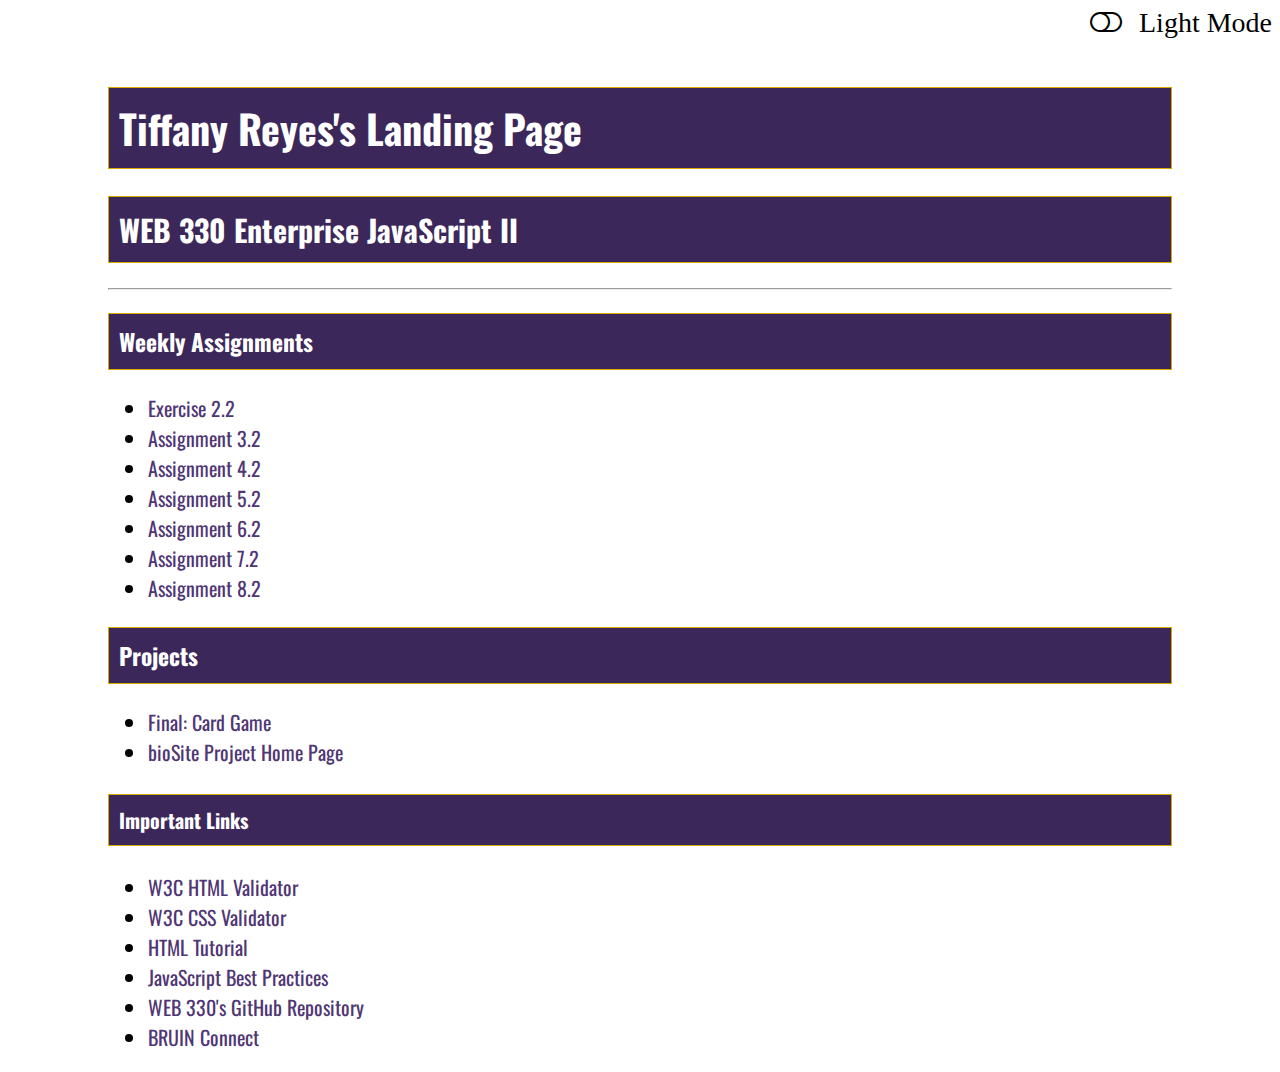
<file: index.html>
<!DOCTYPE html>
<html lang="en">
<head>
    <title>WEB 330 - Enterprise JavaScript II</title>
    <link rel="stylesheet" href="https://cdnjs.cloudflare.com/ajax/libs/font-awesome/4.7.0/css/font-awesome.min.css">
    <link href="https://fonts.googleapis.com/css2?family=Oswald:wght@300;500;700&display=swap" rel="stylesheet">

    <link href="theme.css" type="text/css" rel="stylesheet">
    <link href="site.css" type="text/css" rel="stylesheet">

    <script src="theme.js"></script>
</head>
<body class="light-theme">
    <i onclick="toggleMode(this)" id="icon-mode" class="fa fa-toggle-off pull-right" style="font-size: 28px;">
        <span id="icon-text"></span>
    </i>
    <div class="clearfix">&nbsp;</div>
    
    <div id="container">
        <h1>Tiffany Reyes's Landing Page</h1>
        <h2>WEB 330 Enterprise JavaScript II</h2>
        <hr>
        <h3>Weekly Assignments</h3>
        <ul>
            <li><a href="./week-2/reyes-palindrome.html">Exercise 2.2</a></li>
            <li><a href="./week-3/reyes-restaurant.html">Assignment 3.2</a></li>
            <li><a href="./week-4/reyes-calorie.html">Assignment 4.2</a></li>
            <li><a href="./week-5/reyes-bobs-auto-repair.html">Assignment 5.2</a></li>
            <li><a href="./week-6/reyes-future-value.html">Assignment 6.2</a></li>
            <li><a href="./week-7/reyes-whatabook1.html">Assignment 7.2</a></li>
            <li><a href="./week-8/reyes-whatabook2.html">Assignment 8.2</a></li>
        </ul>
        <h3>Projects</h3>
        <ul>
            <li><a href="./week-9/reyes-card-game.html">Final: Card Game</a></li>
            <li><a href="https://tiffanyreyes.github.io/bioSite/landing.html">bioSite Project Home Page</a></li>
        </ul>
        <h4>Important Links</h4>
        <ul>
            <li><a href="https://validator.w3.org/">W3C HTML Validator</a></li>
            <li><a href="http://jigsaw.w3.org/css-validator/">W3C CSS Validator</a></li>
            <li><a href="https://www.w3schools.com/html/">HTML Tutorial</a></li>
            <li><a href="https://www.w3schools.com/js/js_best_practices.asp">JavaScript Best Practices</a></li>
            <li><a href="https://github.com/buwebdev/web-330">WEB 330's GitHub Repository</a></li>
            <li><a href="https://bruinconnect.bellevue.edu/">BRUIN Connect</a></li>
        </ul>
    </div>

    <script>
        /**
         * Set light theme as default if theme is not found in localStorage
         */
        setDefaultTheme();

        /**
         * Function to switch the users selected website theme
         * @param x (this instance)
         */
        function toggleMode(x)
        {
            let colorTheme = document.body.classList; // get the body's CSS class
            let iconMode = x.classList; // get the current classes assigned to the triggered button

            /**
             * If the current body class is set to the light-theme, update the user's preference to the dark-theme in the browsers
             * local storage.
             */
            if (colorTheme.value === "light-theme")
            {
                localStorage.clear();
                localStorage.setItem("mode", "dark-theme");
                localStorage.setItem("iconMode", "fa-toggle-on");
                localStorage.setItem("iconText", "Dark Mode");
            }
            /**
             * If the current body class is set to the dark-theme, update the user's preference to the light-theme in the browsers
             * local storage.
             */
            else
            {
                localStorage.clear();
                localStorage.setItem("mode", "light-theme");
                localStorage.setItem("iconMode", "fa-toggle-off");
                localStorage.setItem("iconText", "Light Mode");
            }

            /**
             * Apply the updated selection to the HTML page elements
             */
            colorTheme.value = localStorage.getItem("mode");
            iconMode.value = `fa ${localStorage.getItem("iconMode")} pull-right`;
            document.getElementById("icon-text").innerHTML = localStorage.getItem("iconText");
        }

        /**
         * Function to clear the browsers localStorage and set the default theme to light-theme.
         * This function is for demonstration purposes only and does not need to be included in any of your solutions.
         */
        function clearLocalStorage() {
            localStorage.clear();
            document.body.classList.value = "light-theme";
            document.getElementById("icon-text").innerHTML = "Light Mode";
            document.getElementById("icon-mode").classList.value = "fa fa-toggle-off pull-right";
        }
    </script>
</body>
</html>
</file>
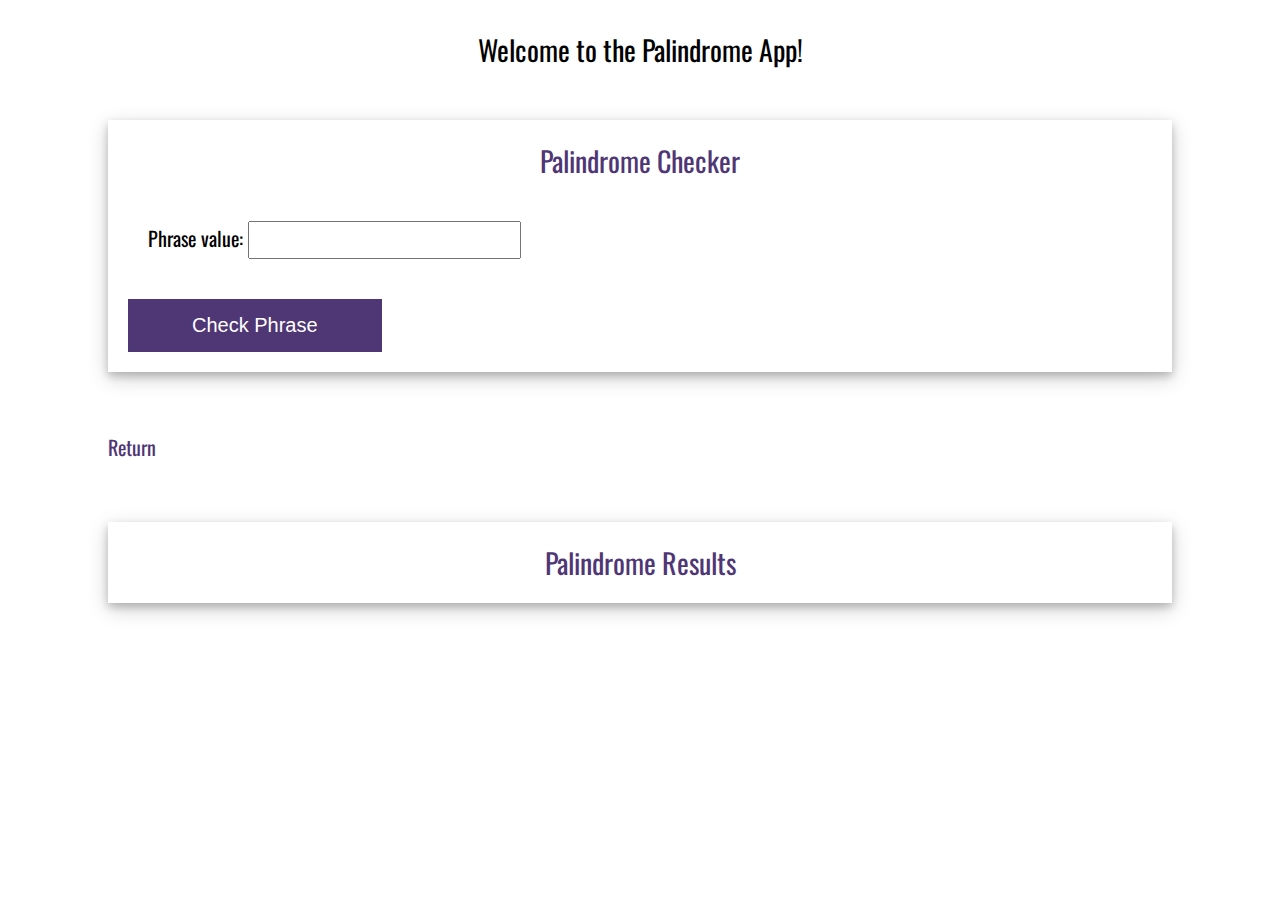
<file: week-2/reyes-palindrome.html>
<!--========================== Exercise 2.2 - Palindrome App ==========================
An HTML and JavaScript project.

Code referenced from w3schools 
- https://www.w3schools.com/jsref/jsref_reverse.asp
- https://www.w3schools.com/jsref/jsref_length_array.asp -->
<!DOCTYPE html>
<html lang="en">
<head>
    <title>WEB 330 - Enterprise JavaScript II</title>
    <link href="../site.css" type="text/css" rel="stylesheet">
    <link href="../theme.css" type="text/css" rel="stylesheet">
    <link href="https://fonts.googleapis.com/css2?family=Oswald:wght@300;400;500;700&display=swap" rel="stylesheet">
</head>
<body class="light-theme">
    <h1 class="app-header">Welcome to the Palindrome App!</h1>
    <div class="card">
        <div class="card-title">Palindrome Checker</div>
        <p class="form-field">
            <label>Phrase value:</label>
            <input id="txtPhrase" class="form-field-input" type="text">
        </p>
        <button id="btnCheckPhrase" class="btn-primary">Check Phrase</button>
    </div>
    <div class="link-card"><a href="../index.html" class="return-home">Return</a></div>
    <div class="card">
        <div class="card-title">Palindrome Results</div>
        <div id="assign-results-header"></div>
        <div id="assign-results" class="assign-results-text"></div>
    </div>
    <script>
        function getTodaysDate() {
            return new Date().toLocaleDateString("en-US");
        }

        function getLength(string) {
            return string.length;
        }

        function reverse(string) {
            const arrayValues = string.split('');
            const reverseArrayValues = arrayValues.reverse();
            const reverseString = reverseArrayValues.join('');
            return reverseString;
        }

        function isPalindrome(string) {
            const reverseString = reverse(string);

            return string == reverseString
        }

        document.getElementById("btnCheckPhrase").onclick = function() {
            const txtPhrase = document.getElementById("txtPhrase").value
            const assignResults = document.getElementById("assign-results");
            const today = getTodaysDate();
            const len = getLength(txtPhrase);
            const reversedPhrase = reverse(txtPhrase);
            const header = `Date: ${today}<br>Original Phrase: ${txtPhrase}<br>Reversed Phrase: ${reversedPhrase}<br>Phrase Length: ${len}`;
            document.getElementById("assign-results-header").innerHTML = header;

            if (isPalindrome(txtPhrase.toLowerCase())) {
                assignResults.innerHTML = `${txtPhrase} <b><u>is</u></b> a palindrome!`;
            }
            else {
                assignResults.innerHTML = `${txtPhrase} <b><u>is not</u></b> a palindrome!`;
            }
        }
    </script>
</body>
</html>
</file>
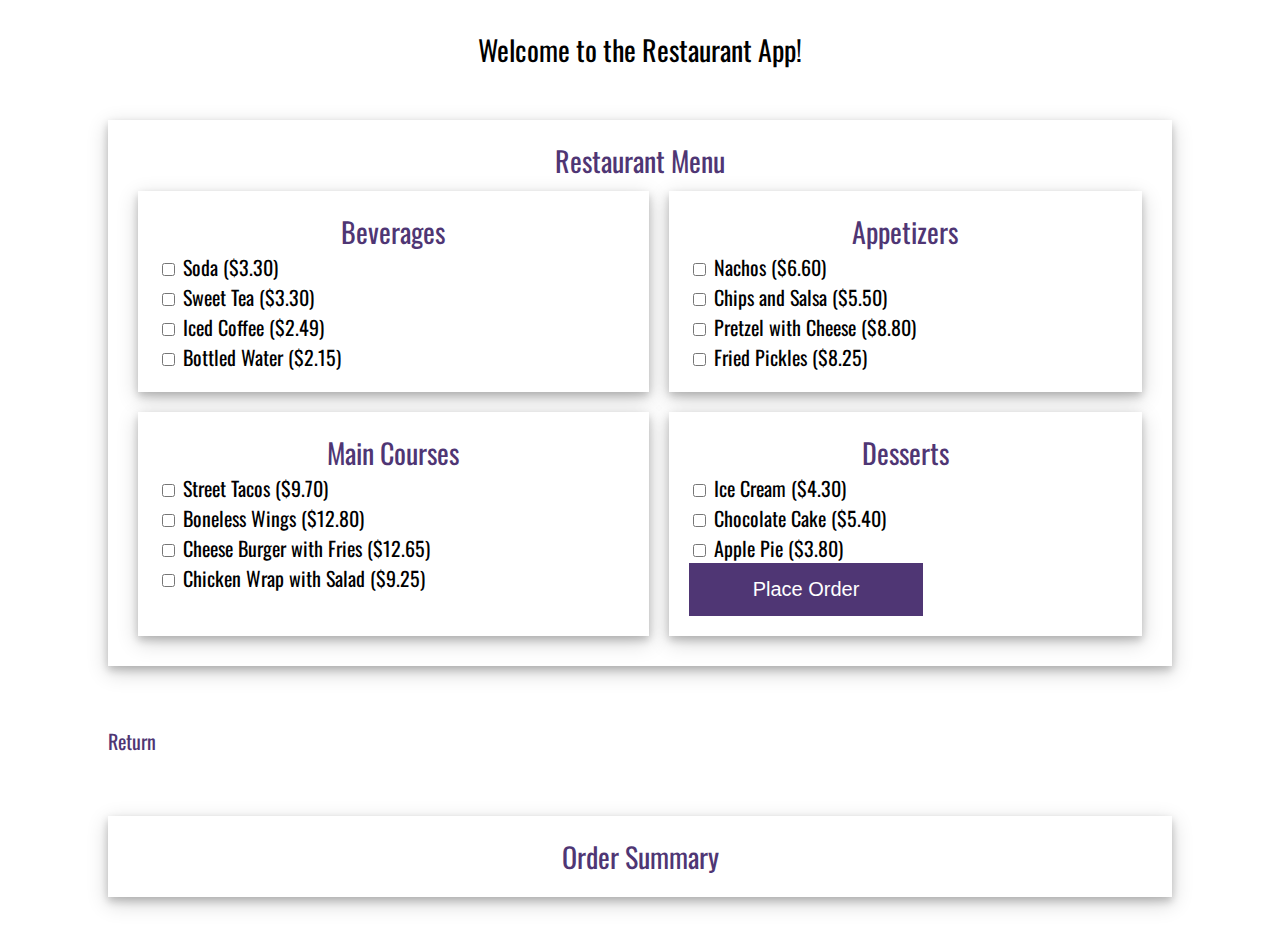
<file: week-3/reyes-restaurant.html>
<!--========================== Exercise 3.2 - Restaurant App ==========================
An HTML and JavaScript project.

Code referenced from w3schools 
- https://www.w3schools.com/tags/att_input_type_checkbox.asp -->
<!DOCTYPE html>
<html lang="en">
<head>
    <title>WEB 330 - Enterprise JavaScript II</title>
    <link href="../site.css" type="text/css" rel="stylesheet">
    <link href="../theme.css" type="text/css" rel="stylesheet">
    <link href="./reyes-restaurant.css" type="text/css" rel="stylesheet">    
    <link href="https://fonts.googleapis.com/css2?family=Oswald:wght@300;400;500;700&display=swap" rel="stylesheet">
</head>
<body class="light-theme">
    <h1 class="app-header">Welcome to the Restaurant App!</h1>
    <div class="card">
        <div class="card-title">Restaurant Menu</div>
        <div class="menu-card-container">
            <div class="card menu-card">
                <div class="card-title">Beverages</div>
                <div class="card-content" id="beverages">
                    <input type="checkbox" id="soda" name="Soda" value="3.30">
                    <label for="soda">Soda ($3.30)</label><br>
                    <input type="checkbox" id="sweet-tea" name="Sweet Tea" value="3.30">
                    <label for="sweet-tea">Sweet Tea ($3.30)</label><br>
                    <input type="checkbox" id="iced-coffee" name="Iced Coffee" value="2.49">
                    <label for="iced-coffee">Iced Coffee ($2.49)</label><br>
                    <input type="checkbox" id="bottled-water" name="Bottled Water" value="2.15">
                    <label for="bottled-water">Bottled Water ($2.15)</label><br>
                </div>
            </div>
            <div class="card menu-card">
                <div class="card-title">Appetizers</div>
                <div class="card-content" id="appetizers">
                    <input type="checkbox" id="nachos" name="Nachos" value="6.60">
                    <label for="nachos">Nachos ($6.60)</label><br>
                    <input type="checkbox" id="chips-and-salsa" name="Chips and Salsa" value="5.50">
                    <label for="chips-and-salsa">Chips and Salsa ($5.50)</label><br>
                    <input type="checkbox" id="pretzel-with-cheese" name="Pretzel with Cheese" value="8.80">
                    <label for="pretzel-with-cheese">Pretzel with Cheese ($8.80)</label><br>
                    <input type="checkbox" id="fried-pickles" name="Fried Pickles" value="8.25">
                    <label for="fried-pickles">Fried Pickles ($8.25)</label><br>
                </div>
            </div>
            <div class="card menu-card">
                <div class="card-title">Main Courses</div>
                <div class="card-content" id="main-courses">
                    <input type="checkbox" id="street-tacos" name="Street Tacos" value="9.70">
                    <label for="street-tacos">Street Tacos ($9.70)</label><br>
                    <input type="checkbox" id="boneless-wings" name="Boneless Wings" value="12.80">
                    <label for="boneless-wings">Boneless Wings ($12.80)</label><br>
                    <input type="checkbox" id="burger" name="Cheese Burger with Fries" value="12.65">
                    <label for="burger">Cheese Burger with Fries ($12.65)</label><br>
                    <input type="checkbox" id="wrap" name="Chicken Wrap with Salad" value="9.25">
                    <label for="wrap">Chicken Wrap with Salad ($9.25)</label><br>
                </div>
            </div>
            <div class="card menu-card">
                <div class="card-title">Desserts</div>
                <div class="card-content" id="desserts">
                    <input type="checkbox" id="ice-cream" name="Ice Cream" value="4.30">
                    <label for="ice-cream">Ice Cream ($4.30)</label><br>
                    <input type="checkbox" id="chocolate-cake" name="Chocolate Cake" value="5.40">
                    <label for="chocolate-cake">Chocolate Cake ($5.40)</label><br>
                    <input type="checkbox" id="apple-pie" name="Apple Pie" value="3.80">
                    <label for="apple-pie">Apple Pie ($3.80)</label><br>
                    <button id="btnOrder" class="btn-primary">Place Order</button>
                </div>
            </div>
        </div>
    </div>
    <div class="link-card"><a href="../index.html" class="return-home">Return</a></div>
    <div class="card">
        <div class="card-title">Order Summary</div>
        <div id="order-total" class="assign-results-text"></div>
    </div>
    <script type="module">
        import { Bill, Beverage, Appetizer, MainCourse, Dessert } from "./index.js";

        document.getElementById("btnOrder").onclick = function() {
            const beveragesEl = document.getElementById("beverages");
            const beverages = beveragesEl.getElementsByTagName("input");

            const appetizersEl = document.getElementById("appetizers");
            const appetizers = appetizersEl.getElementsByTagName("input");

            const mainCoursesEl = document.getElementById("main-courses");
            const mainCourses = mainCoursesEl.getElementsByTagName("input");

            const dessertsEl = document.getElementById("desserts");
            const desserts = dessertsEl.getElementsByTagName("input");

            const bill = new Bill();

            for (const beverage of beverages) {
                if (beverage.checked) {
                    bill.addBeverage(new Beverage(beverage.name, beverage.value));
                }
            }

            for (const appetizer of appetizers) {
                if (appetizer.checked) {
                    bill.addAppetizer(new Appetizer(appetizer.name, appetizer.value));
                }
            }

            for (const mainCourse of mainCourses) {
                if (mainCourse.checked) {
                    bill.addMainCourse(new MainCourse(mainCourse.name, mainCourse.value));
                }
            }

            for (const dessert of desserts) {
                if (dessert.checked) {
                    bill.addDessert(new Dessert(dessert.name, dessert.value));
                }
            }

            document.getElementById("order-total").innerHTML = `Your order total is ${bill.getTotal()}`;
        }
    </script>
</body>
</html>
</file>
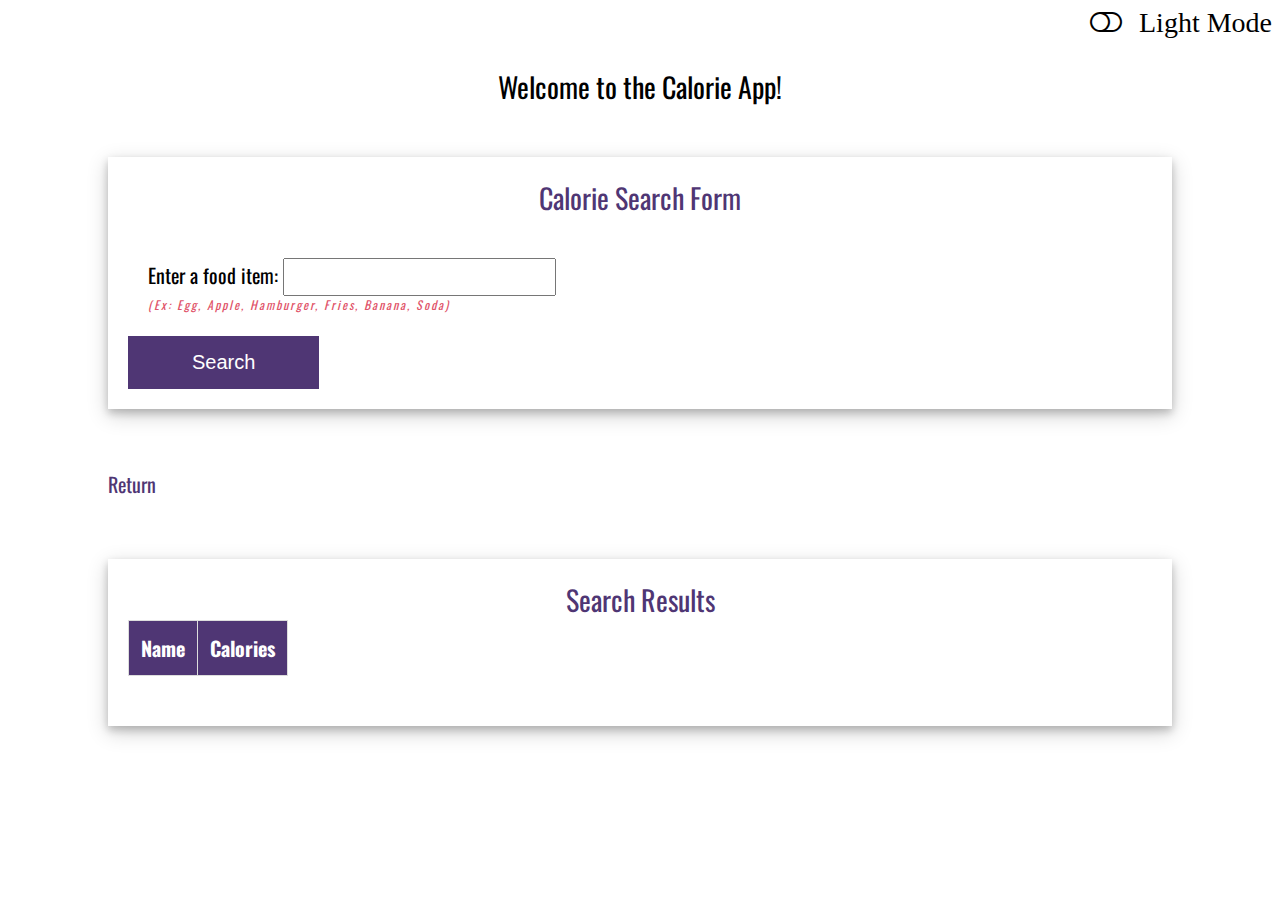
<file: week-4/reyes-calorie.html>
<!--========================== Exercise 4.2 - Calorie App ==========================
An HTML and JavaScript project.

Code referenced from w3schools 
- https://www.w3schools.com/tags/att_input_type_checkbox.asp 
- https://www.geeksforgeeks.org/how-to-create-static-variables-in-javascript/
- https://www.w3schools.com/jsref/event_onkeyup.asp -->
<!DOCTYPE html>
<html lang="en">
<head>
    <title>WEB 330 - Enterprise JavaScript II</title>
    <link rel="stylesheet" href="https://cdnjs.cloudflare.com/ajax/libs/font-awesome/4.7.0/css/font-awesome.min.css">
    <link href="../site.css" type="text/css" rel="stylesheet">
    <link href="../theme.css" type="text/css" rel="stylesheet">
    <link href="./reyes-calorie.css" type="text/css" rel="stylesheet">    
    <link href="https://fonts.googleapis.com/css2?family=Oswald:wght@300;400;500;700&display=swap" rel="stylesheet">
    
    <script src="../theme.js"></script>
</head>
<body class="light-theme">
    <i onclick="toggleMode(this)" id="icon-mode" class="fa fa-toggle-off pull-right" style="font-size: 28px;">
        <span id="icon-text"></span>
    </i>
    <div class="clearfix">&nbsp;</div>

    <div class="container">
        <h1 class="app-header">Welcome to the Calorie App!</h1>
        <div class="card">
            <div class="card-title">Calorie Search Form</div>
            <p class="form-field">
                <label>Enter a food item:</label>
                <input id="txtFoodItem" class="form-field-input" type="text">
                <br>
                <span id="foodList"></span>
            </p>
            <button id="btnSearch" class="btn-primary">Search</button>
        </div>
        <div class="link-card"><a href="../index.html">Return</a></div>
        <div class="card">
            <div class="card-title">Search Results</div>
            <table>
                <thead>
                    <tr>
                        <th>Name</th>
                        <th>Calories</th>
                    </tr>
                </thead>
                <tbody id="searchResults">
                </tbody>
            </table>
        </div>
    </div>
    
    <script type="module">
        import { CalorieConverter } from "./calorie-converter.js";

        const txtFoodItemEl = document.getElementById("txtFoodItem");

        document.getElementById("btnSearch").onclick = function() {
            const txtFoodItem = txtFoodItemEl.value;
            const foods = CalorieConverter.find(txtFoodItem.toLowerCase());

            let tableData = "";
            for (const food of foods) {
                tableData += "<tr><td>" + food.name + "</td><td>" + food.calories + "</td></tr>";
            }
            document.getElementById("searchResults").innerHTML = tableData;
        }

        document.getElementById("txtFoodItem").onkeyup = function(event){
            if (event.key == 'Enter') {
                document.getElementById("btnSearch").click();
            }
        }

        const foodList = CalorieConverter.data;
        let foodListData = "<i>(Ex: ";
        for (const food of foodList) {
            foodListData += food.name + ", ";
        }
        foodListData = foodListData.slice(0, -2);
        foodListData += ")</i>";

        document.getElementById("foodList").innerHTML = foodListData;

    </script>

    <script>
        /**
         * Set light theme as default if theme is not found in localStorage
         */
        setDefaultTheme();

        /**
         * Function to switch the users selected website theme
         * @param x (this instance)
         */
        function toggleMode(x)
        {
            let colorTheme = document.body.classList; // get the body's CSS class
            let iconMode = x.classList; // get the current classes assigned to the triggered button

            /**
             * If the current body class is set to the light-theme, update the user's preference to the dark-theme in the browsers
             * local storage.
             */
            if (colorTheme.value === "light-theme")
            {
                localStorage.clear();
                localStorage.setItem("mode", "dark-theme");
                localStorage.setItem("iconMode", "fa-toggle-on");
                localStorage.setItem("iconText", "Dark Mode");
            }
            /**
             * If the current body class is set to the dark-theme, update the user's preference to the light-theme in the browsers
             * local storage.
             */
            else
            {
                localStorage.clear();
                localStorage.setItem("mode", "light-theme");
                localStorage.setItem("iconMode", "fa-toggle-off");
                localStorage.setItem("iconText", "Light Mode");
            }

            /**
             * Apply the updated selection to the HTML page elements
             */
            colorTheme.value = localStorage.getItem("mode");
            iconMode.value = `fa ${localStorage.getItem("iconMode")} pull-right`;
            document.getElementById("icon-text").innerHTML = localStorage.getItem("iconText");
        }

        /**
         * Function to clear the browsers localStorage and set the default theme to light-theme.
         * This function is for demonstration purposes only and does not need to be included in any of your solutions.
         */
        function clearLocalStorage() {
            localStorage.clear();
            document.body.classList.value = "light-theme";
            document.getElementById("icon-text").innerHTML = "Light Mode";
            document.getElementById("icon-mode").classList.value = "fa fa-toggle-off pull-right";
        }
    </script>
</body>
</html>
</file>
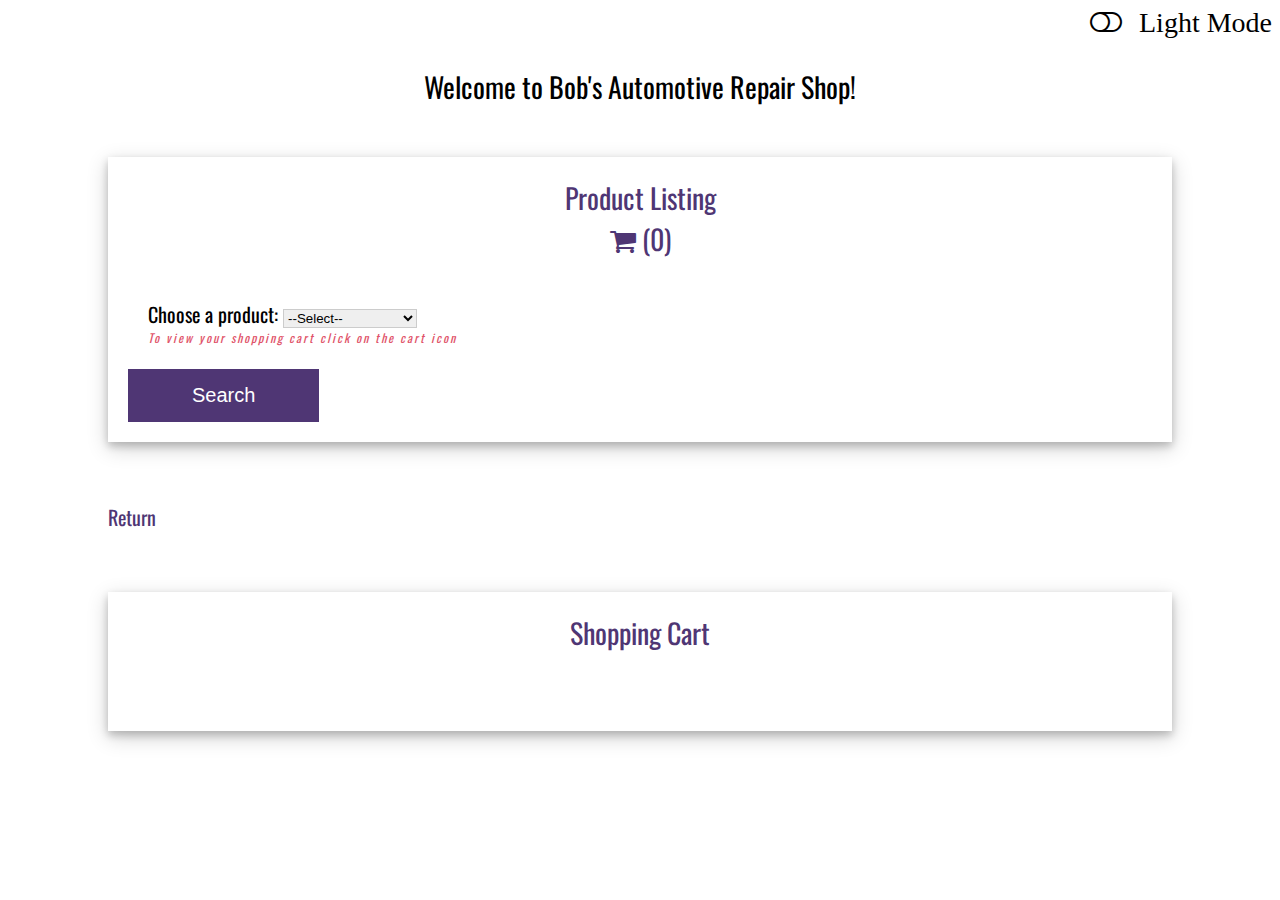
<file: week-5/reyes-bobs-auto-repair.html>
<!--========================== Exercise 5.2 - Bobs Auto Repair ==========================
An HTML and JavaScript project.

Code referenced from w3schools 
- https://www.w3schools.com/js/js_loop_forof.asp -->
<!DOCTYPE html>
<html lang="en">
<head>
    <title>WEB 330 - Enterprise JavaScript II</title>
    <link rel="stylesheet" href="https://cdnjs.cloudflare.com/ajax/libs/font-awesome/4.7.0/css/font-awesome.min.css">
    <link href="../site.css" type="text/css" rel="stylesheet">
    <link href="../theme.css" type="text/css" rel="stylesheet">
    <link href="./reyes-bobs-auto-repair.css" type="text/css" rel="stylesheet">    
    <link href="https://fonts.googleapis.com/css2?family=Oswald:wght@300;400;500;700&display=swap" rel="stylesheet">
    
    <script src="../theme.js"></script>
    <script src="./cart-component.js"></script>
</head>
<body class="light-theme">
    <i onclick="toggleMode(this)" id="icon-mode" class="fa fa-toggle-off pull-right" style="font-size: 28px;">
        <span id="icon-text"></span>
    </i>
    <div class="clearfix">&nbsp;</div>

    <div class="container">
        <h1 class="app-header">Welcome to Bob's Automotive Repair Shop!</h1>
        <div class="card">
            <div class="card-title">Product Listing</div>
            <cart-component></cart-component>
            <p class="form-field">
                <label>Choose a product:</label>
                <select class="drop-down-menu" name="types" id="productList">
                    <option value="select">--Select--</option>
                    <option value="19.99">Oil Change</option>
                    <option value="18.44">Filter Replacement</option>
                    <option value="9.99">Wiper Fluid Refill</option>
                </select>
                <br>
                <i id="cart-message">To view your shopping cart click on the cart icon</i>
            </p>
            <button id="btnAddProduct" class="btn-primary">Search</button>
        </div>
        <div class="link-card"><a href="../index.html">Return</a></div>
        <div class="card">
            <div class="card-title">Shopping Cart</div>
            <table id="shoppingCart">
                
                <tbody>
                </tbody>
            </table>
        </div>
    </div>
    
    <script type="module">
        import { ShoppingCart } from "./shopping-cart.js";
        import { Product } from "./product.js";

        const shoppingCart = new ShoppingCart();
        setCartCount();

        document.getElementById("btnAddProduct").onclick = function() {
            const productList = document.getElementById("productList");
            const product = productList.options[productList.selectedIndex].text;
            const productValue = productList.options[productList.selectedIndex].value;

            if (product !== "--Select--") {
                shoppingCart.add(new Product(product, productValue));
                setCartCount();
                alert(`${product} was added to your shopping cart!`);
                productList.value = "select";
            }
        }

        document.getElementById("cartIcon").onclick = function() {
            let cartDisplayTable = `
                <thead>
                    <tr>
                        <th>ID</th>
                        <th>Name</th>
                        <th>Price</th>
                    </tr>
                </thead>
                <tbody>
            `;
            for (const cartItem of shoppingCart) {
                cartDisplayTable += "<tr><td>" + cartItem.id + "</td><td>" + cartItem.name + "</td><td>" + cartItem.price + "</td></tr>";
            }

            cartDisplayTable += "</tbody>";
            document.getElementById("shoppingCart").innerHTML = cartDisplayTable;
        }

        function setCartCount() {
            document.getElementById("cart-count").innerHTML = shoppingCart.count();
        }
    </script>

    <script>
        /**
         * Set light theme as default if theme is not found in localStorage
         */
        setDefaultTheme();

        /**
         * Function to switch the users selected website theme
         * @param x (this instance)
         */
        function toggleMode(x)
        {
            let colorTheme = document.body.classList; // get the body's CSS class
            let iconMode = x.classList; // get the current classes assigned to the triggered button

            /**
             * If the current body class is set to the light-theme, update the user's preference to the dark-theme in the browsers
             * local storage.
             */
            if (colorTheme.value === "light-theme")
            {
                localStorage.clear();
                localStorage.setItem("mode", "dark-theme");
                localStorage.setItem("iconMode", "fa-toggle-on");
                localStorage.setItem("iconText", "Dark Mode");
            }
            /**
             * If the current body class is set to the dark-theme, update the user's preference to the light-theme in the browsers
             * local storage.
             */
            else
            {
                localStorage.clear();
                localStorage.setItem("mode", "light-theme");
                localStorage.setItem("iconMode", "fa-toggle-off");
                localStorage.setItem("iconText", "Light Mode");
            }

            /**
             * Apply the updated selection to the HTML page elements
             */
            colorTheme.value = localStorage.getItem("mode");
            iconMode.value = `fa ${localStorage.getItem("iconMode")} pull-right`;
            document.getElementById("icon-text").innerHTML = localStorage.getItem("iconText");
        }

        /**
         * Function to clear the browsers localStorage and set the default theme to light-theme.
         * This function is for demonstration purposes only and does not need to be included in any of your solutions.
         */
        function clearLocalStorage() {
            localStorage.clear();
            document.body.classList.value = "light-theme";
            document.getElementById("icon-text").innerHTML = "Light Mode";
            document.getElementById("icon-mode").classList.value = "fa fa-toggle-off pull-right";
        }
    </script>
</body>
</html>
</file>
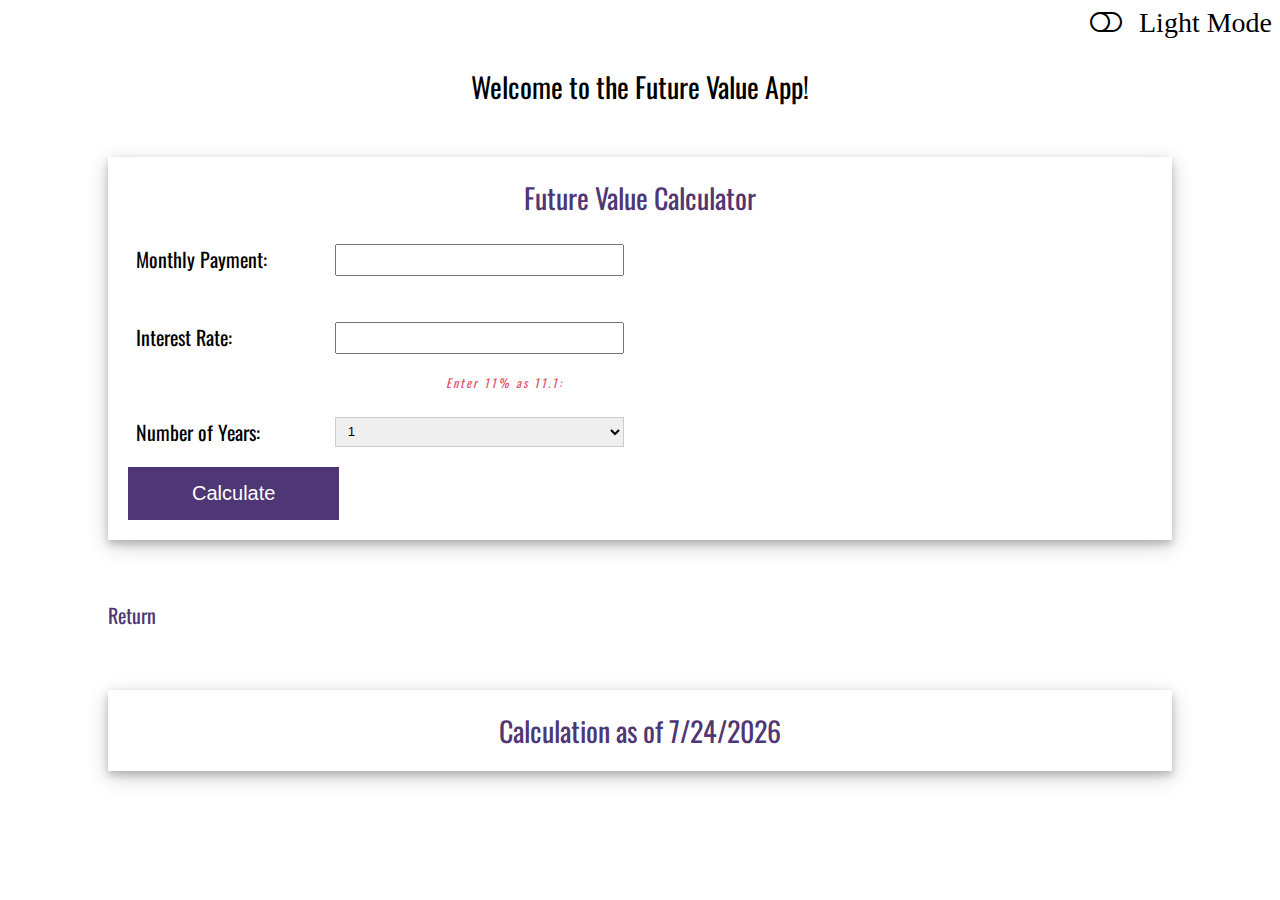
<file: week-6/reyes-future-value.html>
<!--========================== Exercise 6.2 - Future Value App ==========================
An HTML and JavaScript project.

Code referenced from w3schools 
- https://www.w3schools.com/js/js_loop_forof.asp -->
<!DOCTYPE html>
<html lang="en">
<head>
    <title>WEB 330 - Enterprise JavaScript II</title>
    <link rel="stylesheet" href="https://cdnjs.cloudflare.com/ajax/libs/font-awesome/4.7.0/css/font-awesome.min.css">
    <link href="../site.css" type="text/css" rel="stylesheet">
    <link href="../theme.css" type="text/css" rel="stylesheet">
    <link href="../flex-layout.css" type="text/css" rel="stylesheet">    
    <link href="./reyes-future-value.css" type="text/css" rel="stylesheet">   
    <link href="https://fonts.googleapis.com/css2?family=Oswald:wght@300;400;500;700&display=swap" rel="stylesheet">
    
    <script src="../theme.js"></script>
</head>
<body class="light-theme">
    <i onclick="toggleMode(this)" id="icon-mode" class="fa fa-toggle-off pull-right" style="font-size: 28px;">
        <span id="icon-text"></span>
    </i>
    <div class="clearfix">&nbsp;</div>

    <div class="container">
        <h1 class="app-header">Welcome to the Future Value App!</h1>
        <div class="card">
            <div class="card-title">Future Value Calculator</div>
            <div class="row col-12 danger" id="errorLog"></div>
            <div class="card-content">
                <div class="form-field row col-6">
                    <label class="form-label col-5">Monthly Payment:</label>
                    <input id="txtMonthlyPayment" class="form-field-input col-7" type="text">
                </div>
                <div class="form-field row col-6">
                    <label class="form-label col-5">Interest Rate:</label>
                    <input id="txtYearlyRate" class="form-field-input col-7" type="text">
                </div>
                <div class="col-5">
                    <i class="danger">Enter 11% as 11.1:</i>
                </div>
                <div class="form-field row col-6">
                    <label class="form-label col-5">Number of Years:</label>
                    <select class="drop-down-menu col-7" name="types" id="listNumOfYears">
                        <option value="1">1</option>
                        <option value="2">2</option>
                        <option value="3">3</option>
                        <option value="4">4</option>
                        <option value="5">5</option>
                        <option value="6">6</option>
                        <option value="7">7</option>
                        <option value="8">8</option>
                        <option value="9">9</option>
                        <option value="10">10</option>
                        
                    </select>
                </div>
                <button id="btnCalculate" class="btn-primary">Calculate</button>
            </div>
        </div>
        <div class="link-card"><a href="../index.html">Return</a></div>
        <div class="card">
            <div class="card-title">
                Calculation as of <span id="today"></span>
            </div>
            <div class="card-content">
                <div id="futureValue"></div>
            </div>
        </div>
    </div>
    
    <script type="module">
        import { Validator } from "./validator.js";
        import { FinanceCalculator } from "./finance-calculator.js";

        document.getElementById("today").innerHTML = new Date().toLocaleDateString("en-US");

        document.getElementById("btnCalculate").onclick = function() {
            const monthlyPayment = document.getElementById("txtMonthlyPayment").value;
            const rate = document.getElementById("txtYearlyRate").value;
            const years = document.getElementById("listNumOfYears").value;
            const errorLogEl = document.getElementById("errorLog");
            
            const monthlyPaymentValidator = new Validator("Monthly Payment", monthlyPayment);
            monthlyPaymentValidator.addRequiredField();
            monthlyPaymentValidator.addRequiredFloatField();
            monthlyPaymentValidator.addFloatMinField(100);

            const rateValidator = new Validator("Interest Rate", rate);
            rateValidator.addRequiredField();
            rateValidator.addRequiredFloatField();
            rateValidator.addFloatMaxField(100);

            const errorLog = [];
            
            if (!monthlyPaymentValidator.validate()) {
                for (const message of monthlyPaymentValidator.messages) {
                    errorLog.push(message);
                }
            }

            if (!rateValidator.validate()) {
                for (const message of rateValidator.messages) {
                    errorLog.push(message);
                }
            }

            if (monthlyPaymentValidator.validate() && rateValidator.validate()) {
                errorLogEl.innerHTML = "";
                const futureValue = FinanceCalculator.calculateFutureValue(monthlyPayment, rate, years);
                document.getElementById("futureValue").innerHTML = `The future value is $${futureValue}`;
            }
            else {
                errorLogEl.innerHTML = "";
                
                let errorLogMessage = "<ul>";

                for (const error of errorLog) {
                    errorLogMessage += "<li>" + error + "</li>";
                }

                errorLogMessage += "</ul>";
                errorLogEl.innerHTML = errorLogMessage;
            }
        }
    </script>

    <script>
        /**
         * Set light theme as default if theme is not found in localStorage
         */
        setDefaultTheme();

        /**
         * Function to switch the users selected website theme
         * @param x (this instance)
         */
        function toggleMode(x)
        {
            let colorTheme = document.body.classList; // get the body's CSS class
            let iconMode = x.classList; // get the current classes assigned to the triggered button

            /**
             * If the current body class is set to the light-theme, update the user's preference to the dark-theme in the browsers
             * local storage.
             */
            if (colorTheme.value === "light-theme")
            {
                localStorage.clear();
                localStorage.setItem("mode", "dark-theme");
                localStorage.setItem("iconMode", "fa-toggle-on");
                localStorage.setItem("iconText", "Dark Mode");
            }
            /**
             * If the current body class is set to the dark-theme, update the user's preference to the light-theme in the browsers
             * local storage.
             */
            else
            {
                localStorage.clear();
                localStorage.setItem("mode", "light-theme");
                localStorage.setItem("iconMode", "fa-toggle-off");
                localStorage.setItem("iconText", "Light Mode");
            }

            /**
             * Apply the updated selection to the HTML page elements
             */
            colorTheme.value = localStorage.getItem("mode");
            iconMode.value = `fa ${localStorage.getItem("iconMode")} pull-right`;
            document.getElementById("icon-text").innerHTML = localStorage.getItem("iconText");
        }

        /**
         * Function to clear the browsers localStorage and set the default theme to light-theme.
         * This function is for demonstration purposes only and does not need to be included in any of your solutions.
         */
        function clearLocalStorage() {
            localStorage.clear();
            document.body.classList.value = "light-theme";
            document.getElementById("icon-text").innerHTML = "Light Mode";
            document.getElementById("icon-mode").classList.value = "fa fa-toggle-off pull-right";
        }
    </script>
</body>
</html>
</file>
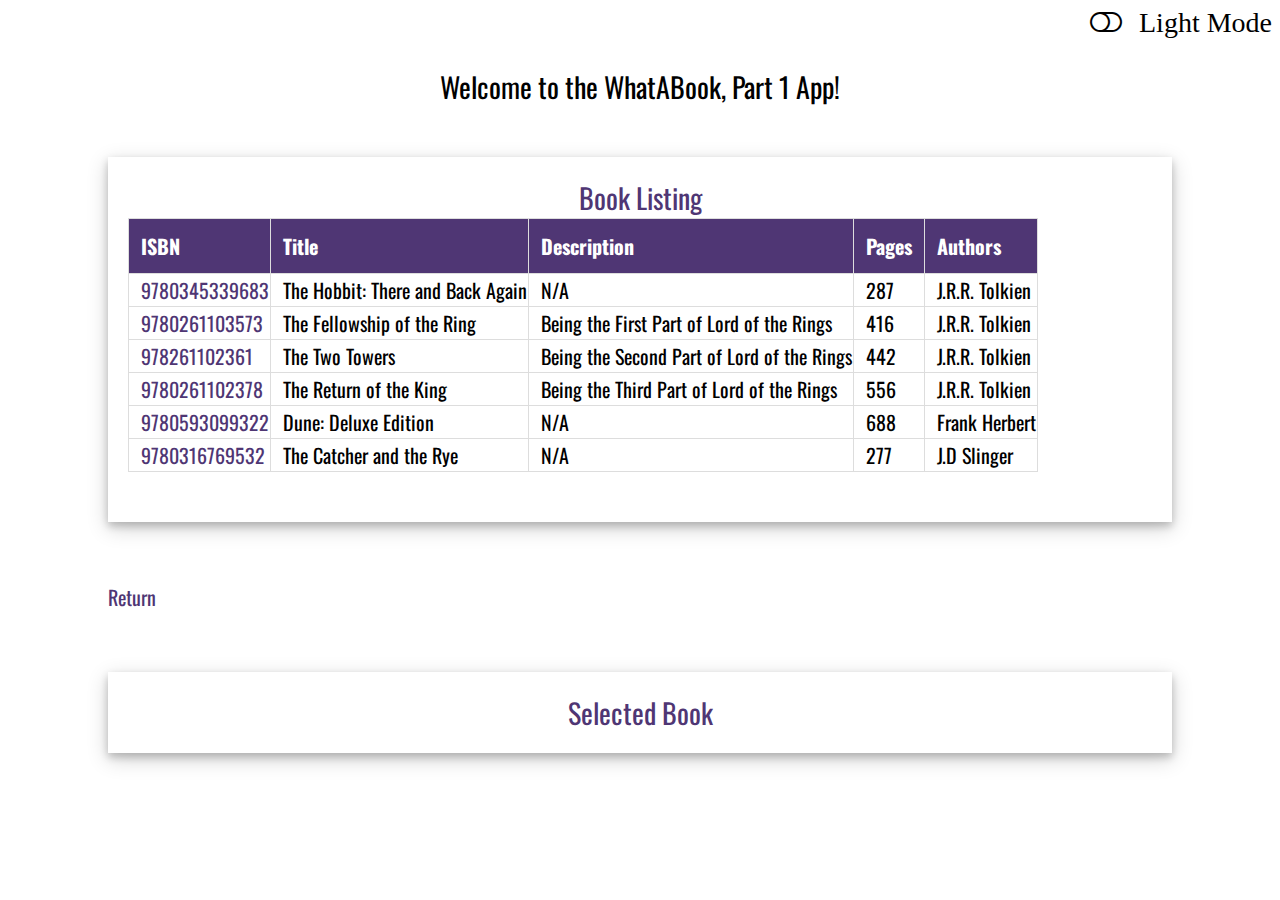
<file: week-7/reyes-whatabook1.html>
<!--========================== Exercise 7.2 - WhatABook App ==========================
An HTML and JavaScript project.

Code referenced from w3schools 
- https://www.w3schools.com/xml/xml_elements.asp-->
<!DOCTYPE html>
<html lang="en">
<head>
    <title>WEB 330 - Enterprise JavaScript II</title>
    <link rel="stylesheet" href="https://cdnjs.cloudflare.com/ajax/libs/font-awesome/4.7.0/css/font-awesome.min.css">
    <link href="../site.css" type="text/css" rel="stylesheet">
    <link href="../theme.css" type="text/css" rel="stylesheet">   
    <link href="https://fonts.googleapis.com/css2?family=Oswald:wght@300;400;500;700&display=swap" rel="stylesheet">
    
    <script src="../theme.js"></script>
    

</head>
<body class="light-theme">
    <i onclick="toggleMode(this)" id="icon-mode" class="fa fa-toggle-off pull-right" style="font-size: 28px;">
        <span id="icon-text"></span>
    </i>
    <div class="clearfix">&nbsp;</div>

    <div class="container">
        <h1 class="app-header">Welcome to the WhatABook, Part 1 App!</h1>
        <div class="card">
            <div class="card-title">Book Listing</div>
            <div id="bookList" class="card-content">
            </div>
        </div>  
    </div>
    <div class="link-card"><a href="../index.html">Return</a></div>
    <div class="card">
        <div class="card-title">Selected Book</div>
        <div class="card-content" id="selectedBook"></div>
    </div>

    <script type="module">

        window.addEventListener("DOMContentLoaded", (event) => {
            let fileName = "books.xml";

            fetch(fileName)
            .then(res => res.text())
            .then(data => {
                const domParser = new DOMParser();
                const xmlBooks = domParser.parseFromString(data, "text/xml");
                loadBooks(xmlBooks);
                addIsbnClickEvents();
            });
        });

        function loadBooks(xml) {
            const books = xml.getElementsByTagName("book");

            let tableData = `
                <table id="bookTable" class="table">
                    <thead>
                        <tr>
                            <th>ISBN</th>
                            <th>Title</th>
                            <th>Description</th>
                            <th>Pages</th>
                            <th>Authors</th>
                        </tr>
                    </thead>
                    <tbody>
            `;
            
            for (let book of books) {
                const isbn = book.getElementsByTagName("isbn")[0].childNodes[0].nodeValue;
                const title = book.getElementsByTagName("title")[0].childNodes[0].nodeValue;
                const description = book.getElementsByTagName("description")[0].childNodes[0].nodeValue;
                const pages = book.getElementsByTagName("pages")[0].childNodes[0].nodeValue;
                const authors = book.getElementsByTagName("authors")[0].childNodes[0].nodeValue;

                tableData += `
                    <tr>
                        <td data-value="ISBN">
                            <a href="#" class="isbn-link">${isbn}</a>
                        </td>
                        <td data-value="Title">
                            ${title}
                        </td>
                        <td data-value="Description">
                            ${description}
                        </td>
                        <td data-value="Pages">
                            ${pages}
                        </td>
                        <td data-value="Authors">
                            ${authors}
                        </td>
                    </tr>
                `;
            }

            tableData += `</tbody></table>`;

            document.getElementById("bookList").innerHTML = tableData;
        }

        function anchorClicked(e) {
            e.preventDefault();

            let self = this;
            let cell = self.parentElement;
            let row = cell.parentElement;
            let data = row.querySelectorAll("td");

            let bookData = "<ul>";

            for (const field of data) {
                bookData += `<li><b>${field.dataset.value}</b>: ${field.innerText}</li>`;
            }

            bookData += "</ul>";

            document.getElementById("selectedBook").innerHTML = bookData;
        }

        function addIsbnClickEvents() {
            const viewButtons = document.querySelectorAll("#bookTable tbody .isbn-link")

            for (let index = 0; index < viewButtons.length; index++) {
                viewButtons[index].addEventListener("click", anchorClicked);
            }
        }
    </script>

    <script>
        /**
         * Set light theme as default if theme is not found in localStorage
         */
        setDefaultTheme();

        /**
         * Function to switch the users selected website theme
         * @param x (this instance)
         */
        function toggleMode(x)
        {
            let colorTheme = document.body.classList; // get the body's CSS class
            let iconMode = x.classList; // get the current classes assigned to the triggered button

            /**
             * If the current body class is set to the light-theme, update the user's preference to the dark-theme in the browsers
             * local storage.
             */
            if (colorTheme.value === "light-theme")
            {
                localStorage.clear();
                localStorage.setItem("mode", "dark-theme");
                localStorage.setItem("iconMode", "fa-toggle-on");
                localStorage.setItem("iconText", "Dark Mode");
            }
            /**
             * If the current body class is set to the dark-theme, update the user's preference to the light-theme in the browsers
             * local storage.
             */
            else
            {
                localStorage.clear();
                localStorage.setItem("mode", "light-theme");
                localStorage.setItem("iconMode", "fa-toggle-off");
                localStorage.setItem("iconText", "Light Mode");
            }

            /**
             * Apply the updated selection to the HTML page elements
             */
            colorTheme.value = localStorage.getItem("mode");
            iconMode.value = `fa ${localStorage.getItem("iconMode")} pull-right`;
            document.getElementById("icon-text").innerHTML = localStorage.getItem("iconText");
        }

        /**
         * Function to clear the browsers localStorage and set the default theme to light-theme.
         * This function is for demonstration purposes only and does not need to be included in any of your solutions.
         */
        function clearLocalStorage() {
            localStorage.clear();
            document.body.classList.value = "light-theme";
            document.getElementById("icon-text").innerHTML = "Light Mode";
            document.getElementById("icon-mode").classList.value = "fa fa-toggle-off pull-right";
        }
    </script>
</body>
</html>
</file>
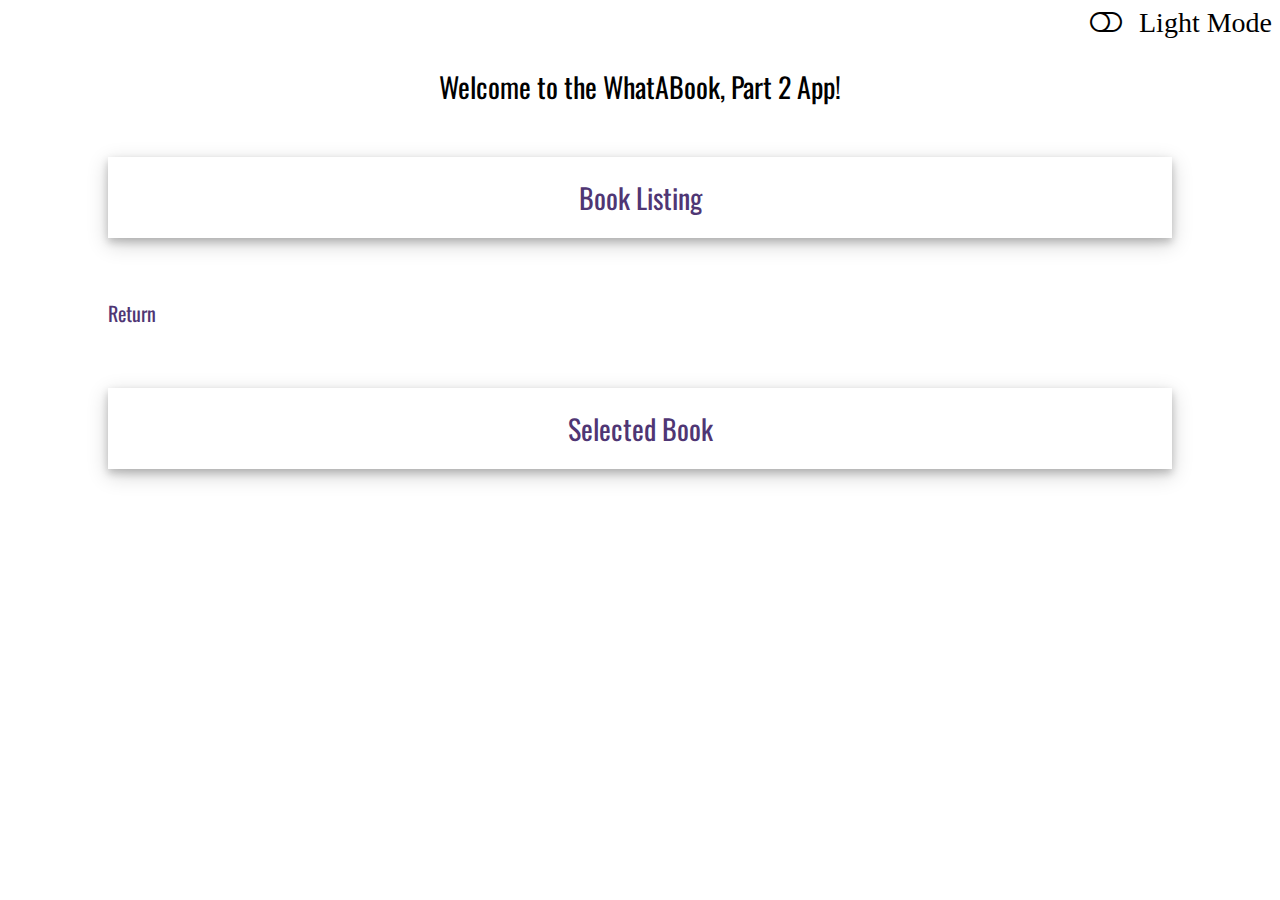
<file: week-8/reyes-whatabook2.html>
<!--========================== Exercise 8.2 - WhatABook App ==========================
An HTML and JavaScript project.

Code referenced from w3schools 
- https://www.w3schools.com/xml/xml_elements.asp
- https://www.w3schools.com/js/js_async.asp -->
<!DOCTYPE html>
<html lang="en">
<head>
    <title>WEB 330 - Enterprise JavaScript II</title>
    <link rel="stylesheet" href="https://cdnjs.cloudflare.com/ajax/libs/font-awesome/4.7.0/css/font-awesome.min.css">
    <link href="../site.css" type="text/css" rel="stylesheet">
    <link href="../theme.css" type="text/css" rel="stylesheet">   
    <link href="./reyes-whatabook2.css" type="text/css" rel="stylesheet">  
    <link href="https://fonts.googleapis.com/css2?family=Oswald:wght@300;400;500;700&display=swap" rel="stylesheet">
    
    <script src="../theme.js"></script>
    

</head>
<body class="light-theme">
    <i onclick="toggleMode(this)" id="icon-mode" class="fa fa-toggle-off pull-right" style="font-size: 28px;">
        <span id="icon-text"></span>
    </i>
    <div class="clearfix">&nbsp;</div>

    <div class="container">
        <h1 class="app-header">Welcome to the WhatABook, Part 2 App!</h1>
        <div class="card">
            <div class="card-title">Book Listing</div>
            <div id="bookList" class="card-content">
            </div>
        </div>  
    </div>
    <div class="link-card"><a href="../index.html">Return</a></div>
    <div class="card">
        <div class="card-title">Selected Book</div>
        <div class="card-content" id="selectedBook"></div>
    </div>

    <script type="module">
        import { HttpClient } from "./http-client.js";

        const http = new HttpClient();

        const isbns = [
            '0345339681',
            '0261103571',
            '9780593099322',
            '9780261102361',
            '9780261102378',
            '9780590302715',
            '9780316769532',
            '9780743273565',
            '9780590405959'
        ]

        const params = {
            "bibkeys": `ISBN:${isbns.join(",")}`,
            "format": "json",
            "jscmd": "details"
        };

        http.get("https://openlibrary.org/api/books", params).then(res => {
            console.log(res);

            document.getElementById("bookList").innerHTML = buildHTMLString(res, "table");

            addIsbnClickEvents();
        })
        .catch(e => {
            console.log(e);
        });

        function getBook(e) {
            e.preventDefault();
            let self = this;
            let isbn = self.innerText;

            const params = {
                "bibkeys": `ISBN:${isbn}`,
                "format": "json",
                "jscmd": "details"
            };

            http.get("https://openlibrary.org/api/books", params).then(res => {
                console.log(res);

                document.getElementById("selectedBook").innerHTML = buildHTMLString(res, "ul");

                addIsbnClickEvents();
            })
            .catch(e => {
                console.log(e);
            });
        }

        function buildHTMLString(res, format) {
            let tableString = `
                <table id="bookTable" class="table">
                    <thead>
                        <tr>
                            <th>ISBN</th>
                            <th>Title</th>
                            <th>Description</th>
                            <th>Pages</th>
                            <th>Authors</th>
                        </tr>
                    </thead>
                    <tbody>
            `;
            let ulString = "";
            for (let key in res) {
                ulString += `<ul style="list-style-type: none;">`;

                    if (res.hasOwnProperty(key)) {
                        let authors = [];
                        if (res[key].details.authors) {
                            authors = res[key].details.authors.map(function(author){
                                return author.name;
                            });
                        }

                        let book = {
                            isbn: res[key].details.isbn_13 ? res[key].details.isbn_13 : res[key].details.isbn_10,
                            title: res[key].details.title,
                            description: res[key].details.subtitle ? res[key].details.subtitle : "N/A",
                            pages: res[key].details.number_of_pages ? res[key].details.number_of_pages : "N/A",
                            authors: authors.join(",")
                        };

                        ulString += `<li><b>ISBN:</b> ${book.isbn}</li><li><b>Title:</b> ${book.title}</li><li><b>Description:</b> ${book.description}</li><li><b>Pages:</b> ${book.pages}</li><li><b>Authors:</b> ${book.authors}</li>`;

                        tableString += `<tr><td><a href="#" class="isbn-link">${book.isbn}</a></td><td>${book.title}</td><td>${book.description}</td><td>${book.pages}</td><td>${book.authors}</td></tr>`;
                    }
            }

            tableString += "</tbody></table>";
            ulString += "</ul>";

            if (format === "table") {
                return tableString;
            }

            return ulString;
        }

        function addIsbnClickEvents() {
            const viewButtons = document.querySelectorAll("#bookTable tbody .isbn-link")

            for (let index = 0; index < viewButtons.length; index++) {
                viewButtons[index].addEventListener("click", getBook);
            }
        }
    </script>

    <script>
        /**
         * Set light theme as default if theme is not found in localStorage
         */
        setDefaultTheme();

        /**
         * Function to switch the users selected website theme
         * @param x (this instance)
         */
        function toggleMode(x)
        {
            let colorTheme = document.body.classList; // get the body's CSS class
            let iconMode = x.classList; // get the current classes assigned to the triggered button

            /**
             * If the current body class is set to the light-theme, update the user's preference to the dark-theme in the browsers
             * local storage.
             */
            if (colorTheme.value === "light-theme")
            {
                localStorage.clear();
                localStorage.setItem("mode", "dark-theme");
                localStorage.setItem("iconMode", "fa-toggle-on");
                localStorage.setItem("iconText", "Dark Mode");
            }
            /**
             * If the current body class is set to the dark-theme, update the user's preference to the light-theme in the browsers
             * local storage.
             */
            else
            {
                localStorage.clear();
                localStorage.setItem("mode", "light-theme");
                localStorage.setItem("iconMode", "fa-toggle-off");
                localStorage.setItem("iconText", "Light Mode");
            }

            /**
             * Apply the updated selection to the HTML page elements
             */
            colorTheme.value = localStorage.getItem("mode");
            iconMode.value = `fa ${localStorage.getItem("iconMode")} pull-right`;
            document.getElementById("icon-text").innerHTML = localStorage.getItem("iconText");
        }

        /**
         * Function to clear the browsers localStorage and set the default theme to light-theme.
         * This function is for demonstration purposes only and does not need to be included in any of your solutions.
         */
        function clearLocalStorage() {
            localStorage.clear();
            document.body.classList.value = "light-theme";
            document.getElementById("icon-text").innerHTML = "Light Mode";
            document.getElementById("icon-mode").classList.value = "fa fa-toggle-off pull-right";
        }
    </script>
</body>
</html>
</file>
<file: theme.css>
body {
    font-family: 'Oswald', Verdana, Arial, sans-serif;
}

body.light-theme {
    --text-color: #000;
    --background-color: #FFF;
    --anchor-color: #4F3674;
    --anchor-visited-color: #3C275A;
    --h1-background-color: #3C275A;
    --h1-border-color: #D6A800;
    --heading-background-color: #3C275A;
    --heading-color: #FFF;
    --heading-border-color: #D6A800;
    --anchor-hover-color: #4F3674;
    --anchor-hover-background-color: #D6A800;
    --card-background-color: #FFF;
    --card-title-color: #4F3674;
    --btn-background-color: #4F3674;
    --btn-color: #FFF;
    --btn-hover-background-color: #D6A800;
    --btn-hover-color: #4F3674;
    --input-border-color: #CCC;
    --table-header-background-color: #4F3674;
    --table-header-color: #FFF;
    --table-border-color: #DDD;
    --table-hover-background-color: #D6A800;
    --table-hover-color: #4F3674;
}

body.dark-theme {
    --text-color: #FAFAFA;
    --background-color: #303030;
    --anchor-color: #FFF;
    --anchor-visited-color: #9C27B0;
    --h1-background-color: #9C27B0;
    --h1-border-color: #9C27B0;
    --heading-background-color: #424242;
    --heading-color: #FFF;
    --heading-border-color: #424242;
    --anchor-hover-color: #D176E1;
    --anchor-hover-background-color: #303030;
    --card-background-color: #424242;
    --card-title-color: #D176E1;
    --btn-background-color: #D176E1;
    --btn-color: #FFF;
    --btn-hover-background-color: #7D4787;
    --btn-hover-color: #FFF;
    --input-border-color: #303030;
    --table-header-background-color: #D176E1;
    --table-header-color: #FFF;
    --table-border-color: #303030;
    --table-hover-background-color: #7D4787;
    --table-hover-color: #FFF;
}

body {
    color: var(--text-color);
    background: var(--background-color);
}

a {
    color: var(--anchor-color);
    text-decoration: none;
}

a:hover {
    background-color: var(--anchor-hover-background-color);
    color: var(--anchor-hover-color);
}

a:visited {
    color: var(--anchor-visited-color);
}

h1 {
    color: var(--heading-color);
    background-color: var(--heading-background-color);
    padding: 10px;
    border: 1px solid var(--h1-border-color);
}

h2, h3, h4 {
    color: var(--heading-color);
    background-color: var(--heading-background-color);
    padding: 10px;
    border: 1px solid var(--h1-border-color);
}

.card {
    background-color: var(--card-background-color);
}

.card-title {
    color: var(--card-title-color);
}

.btn-primary {
    background-color: var(--btn-background-color);
    color: var(--btn-color);
}

.btn-primary:hover {
    background-color: var(--btn-hover-background-color);
    color: var(--btn-hover-color);
}

.input {
    border-color: var(--input-border-color);
}

.drop-down-menu {
    border-color: var(--input-border-color);
}

table {
    border-collapse: collapse;
    margin-bottom: 30px;
    height: 28px;
}

table th {
    background-color: var(--table-header-background-color);
    color: var(--table-header-color);
    padding: 12px;
    text-align: left;
}

table td, th {
    border: 1px solid var(--table-border-color);
    padding-left: 12px;
    text-align: left;
}

tr:hover {
    background-color: var(--table-hover-background-color);
    color: var(--table-hover-color);
    cursor: pointer;
}
</file>
<file: site.css>
body {
    font-size: 20px;
}

#container {
    margin-top: 50px;
    margin-left: 100px;
    margin-right: 100px;
}

#icon-mode:hover {
    cursor: pointer;
}

#icon-text {
    padding-left: 10px;
}

.pull-right {
    float: right;
}

.clearfix {
    clear: both;
    font-size: 1px;
}

.assign-container {
    padding: 10px;
}

.assign-content {
    width: 600px;
    margin: 3% auto 0;
}

.assign-results-text {
    text-align: center;
    font-size: 28px;
}

.app-header {
    text-align: center;
    font-weight: 400;
    border: none;
    color: inherit;
    background-color: inherit;
    font-size: 28px;
}

.form {
    display: inline-grid;
    grid-template-columns: auto;
}

.form-field {
    padding: 20px;
}

.form-field-input {
    height: 32px;
    font-size: 20px;
}

.full-width {
    width: 100%;
}

.card {
    box-shadow: 0 4px 8px 0 rgba(0, 0, 0, 0.2), 0 6px 20px 0 rgba(0, 0, 0, 0.19);
    margin: 40px 100px;
    padding: 20px;
}

.link-card {
    margin: 40px 80px;
    padding: 20px;
}

.card-title {
    text-align: center;
    font-size: 28px;
}

button {
    border: none;
    padding: 15px 64px;
    text-align: center;
    text-decoration: none;
    display: inline-block;
    font-size: 20px;
}
</file>
<file: week-3/reyes-restaurant.css>
.menu-card-container {
    display: grid;
    grid-template-columns: auto auto;
}

.menu-card {
    margin: 10px;
}
</file>
<file: week-4/reyes-calorie.css>
#foodList {
    float: left;
    color: #DF546A;
    font-size: 12px;
    letter-spacing: 2px;
}
</file>
<file: week-5/reyes-bobs-auto-repair.css>
#cart-message {
    float: left;
    color: #DF546A;
    font-size: 12px;
    letter-spacing: 2px;
}

i:hover {
    cursor: pointer;
}
</file>
<file: week-6/reyes-future-value.css>
.danger {
    float: right;
    color: #DF546A;
    font-size: 12px;
    letter-spacing: 2px;
}

.form-label {
    display: inline-block;
}

.form-field {
    padding-top: 1rem;
}

#futureValue {
    text-align: center;
    font-size: 24px;
}
</file>
<file: week-8/reyes-whatabook2.css>
#bookTable {
    width: 100%;
}
</file>
<file: flex-layout.css>
/**
    Title: flex-layout.css
    Author: Professor Krasso
    Date: 2/4/2021
    Description: Styling to build a reusable flex layout; inspired by Bootstrap and Angular FlexLayout
    Sources:
        Bootstrap: https://github.com/twbs/bootstrap
        Angular FlexLayout: https://github.com/angular/flex-layout
 */

 :root {
    --col-1: 8.33%;
    --col-2: 16.66%;
    --col-3: 25%;
    --col-4: 33.33%;
    --col-5: 41.66%;
    --col-6: 50%;
    --col-7: 58.33%;
    --col-8: 66.66%;
    --col-9: 75%;
    --col-10: 83.33%;
    --col-11: 91.66%;
    --col-12: 100%;
}

.container {
    margin-right: auto;
    margin-left: auto;
    width: 100%;
}

.row {
    box-sizing: border-box;
    display: flex;
    flex-wrap: wrap;
    margin-right: -0.5rem;
    margin-left: -0.5rem;
}

.row > * {
    box-sizing: border-box;
    flex-shrink: 0;
    width: 100%;
    max-width: 100%;
    margin-top: 10px;
}

.col-1,
.col-2,
.col-3,
.col-4,
.col-5,
.col-6,
.col-7,
.col-8,
.col-9,
.col-10,
.col-11,
.col-12 {
    flex: 0 0 auto;
    padding-right: .5rem;
    padding-left: .5rem;
}

.col-1 { width: var(--col-1); }
.col-2 { width: var(--col-2); }
.col-3 { width: var(--col-3); }
.col-4 { width: var(--col-4); }
.col-5 { width: var(--col-5); }
.col-6 { width: var(--col-6); }
.col-7 { width: var(--col-7); }
.col-8 { width: var(--col-8); }
.col-9 { width: var(--col-9); }
.col-10 { width: var(--col-10); }
.col-11 { width: var(--col-11); }
.col-12 { width: var(--col-12); }
</file>
